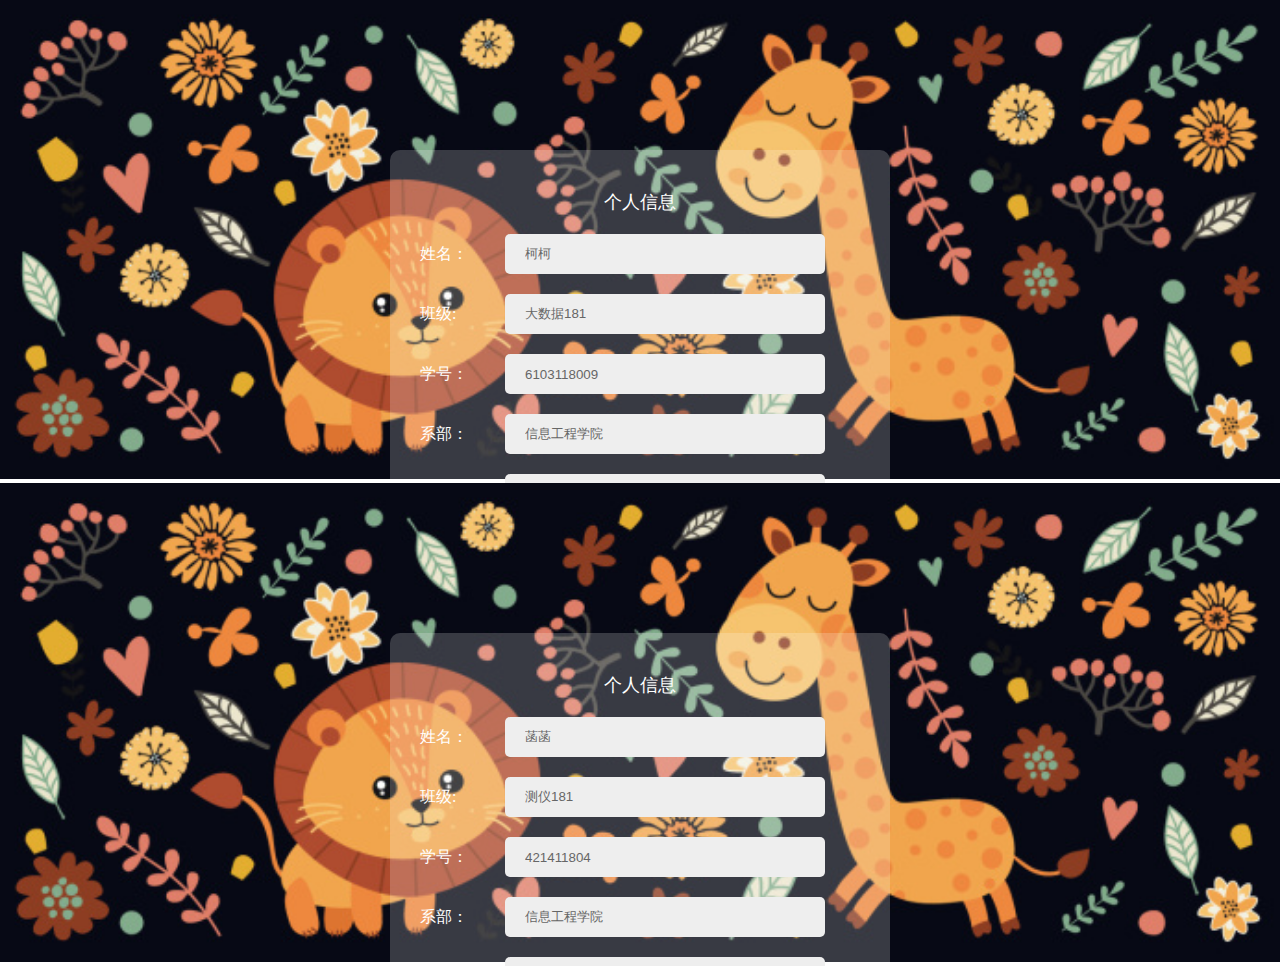
<file: form.html>
<!DOCTYPE html>
<html lang="en">
<head>
    <meta charset="UTF-8">
    <meta name="viewport" content="width=device-width, initial-scale=1.0">
    <title>Document</title>
    <style>
            * {
        margin: 0;
        padding: 0
    }

    .from {
        overflow: hidden;
        position: relative;
    }

    .bgc {
        width: 100%;
    }

    .submit {
        position: absolute;
        z-index: 9;
        left: 0;
        top: 0;
        right: 0;
        bottom: 0;
        margin: auto;
        margin-top: 150px;
        width: 500px;
        height: 500px;
        background: rgba(255, 255, 255, 0.2);
        border-radius: 10px;
        color: #fff;
        display: flex;
        flex-direction: column;
    }

    .form_title {
        text-align: center;
        margin-top: 40px;
        font-size: 18px;
    }

    .form_input {
        padding: 0 30px;
        box-sizing: border-box;
        display: flex;
        margin-top: 20px;
    }

    .inputs {
        height: 40px;
        width: 300px;
        border-radius: 5px;
        border: none;
        background-color: #eee;
        color: #666;
        padding-left: 20px;
    }

    .form_input span {
        width: 85px;
        align-self: center;
    }

    .btn_submit {
        align-self: center;
    }

    .btn {
        border: none;
        width: 80px;
        height: 40px;
        color: #fff;
        border-radius: 5px;
        background: #999;
        margin-top: 40px;
    }

    .btn:hover {
        background: #666;
    }

    .back {
        margin-left: 10px;
    }

    .home_href {
        border: none;
        width: 80px;
        height: 40px;
        color: #fff;
        border-radius: 5px;
        background: #FFD204;
    }

    </style>
</head>
<body>
    <div class="from">
        <img class="bgc" src="animal.jpg" alt="">
        <div class="submit">
            <span class="form_title">个人信息</span>
            <div class="form_input">
                <span>姓名：</span>
                <input class="inputs" type="text" value="柯柯">
            </div>
            <div class="form_input">
                <span>班级:</span>
                <input class="inputs" type="text" value="大数据181">
            </div>
            <div class="form_input">
                <span>学号：</span>
                <input class="inputs" type="text" value="6103118009">
            </div>
            <div class="form_input">
                <span>系部：</span>
                <input class="inputs" type="text" value="信息工程学院">
            </div>
            <div class="form_input">
                <span>课程名称：</span>
                <input class="inputs" type="text" value="爱菡菡">
            </div>
            <div class="btn_submit">
                <a href="http://www.baidu.com">
                    <button class="btn">确认</button></a>
                <a href="./index.html" class="back"><button class="home_href">首页</button></a>
            </div>
        </div>
    </div>
    <div class="from">
        <img class="bgc" src="animal.jpg" alt="">
        <div class="submit">
            <span class="form_title">个人信息</span>
            <div class="form_input">
                <span>姓名：</span>
                <input class="inputs" type="text" value="菡菡">
            </div>
            <div class="form_input">
                <span>班级:</span>
                <input class="inputs" type="text" value="测仪181">
            </div>
            <div class="form_input">
                <span>学号：</span>
                <input class="inputs" type="text" value="421411804">
            </div>
            <div class="form_input">
                <span>系部：</span>
                <input class="inputs" type="text" value="信息工程学院">
            </div>
            <div class="form_input">
                <span>课程名称：</span>
                <input class="inputs" type="text" value="爱柯柯">
            </div>
            <div class="btn_submit">
                <a href="http://www.baidu.com">
                    <button class="btn" >确认</button></a>
                <a href="./index.html" class="back"><button class="home_href">首页</button></a>
            </div>
        </div>
    </div>
</body>
</html>
</file>
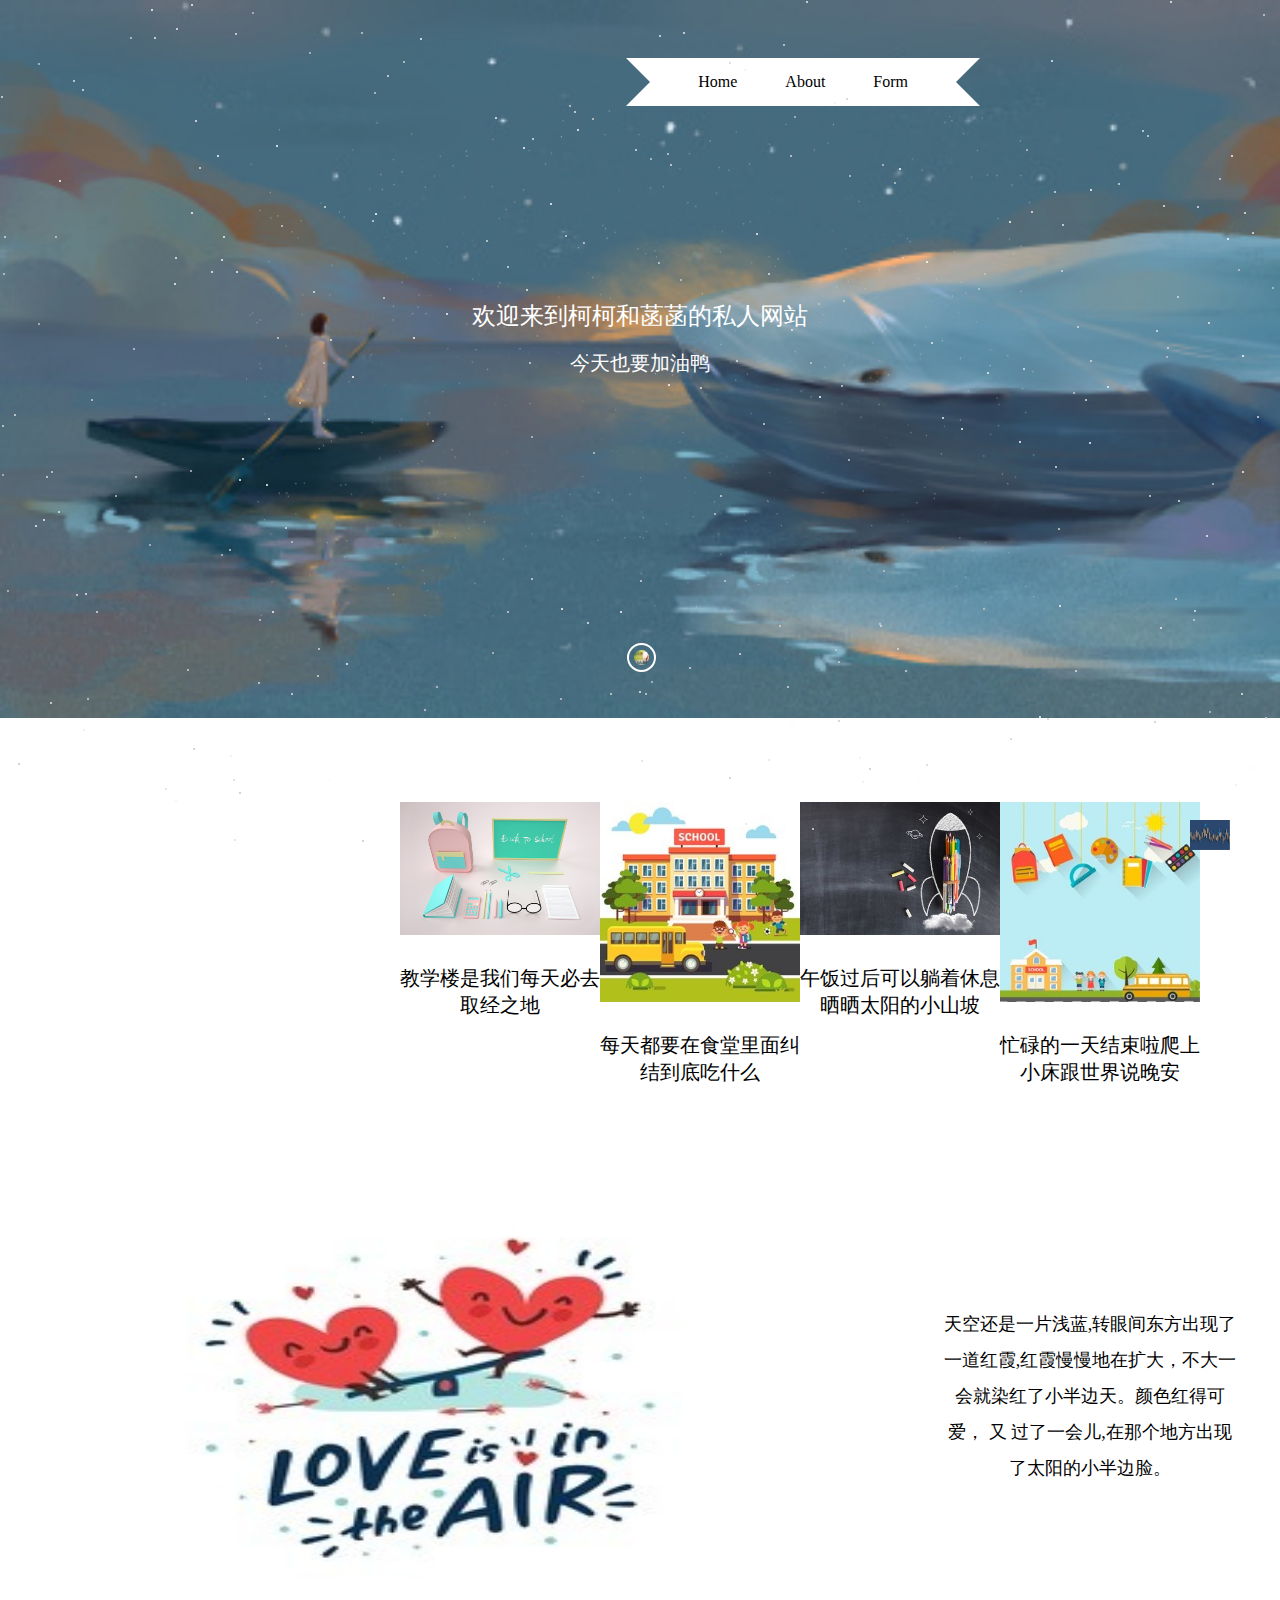
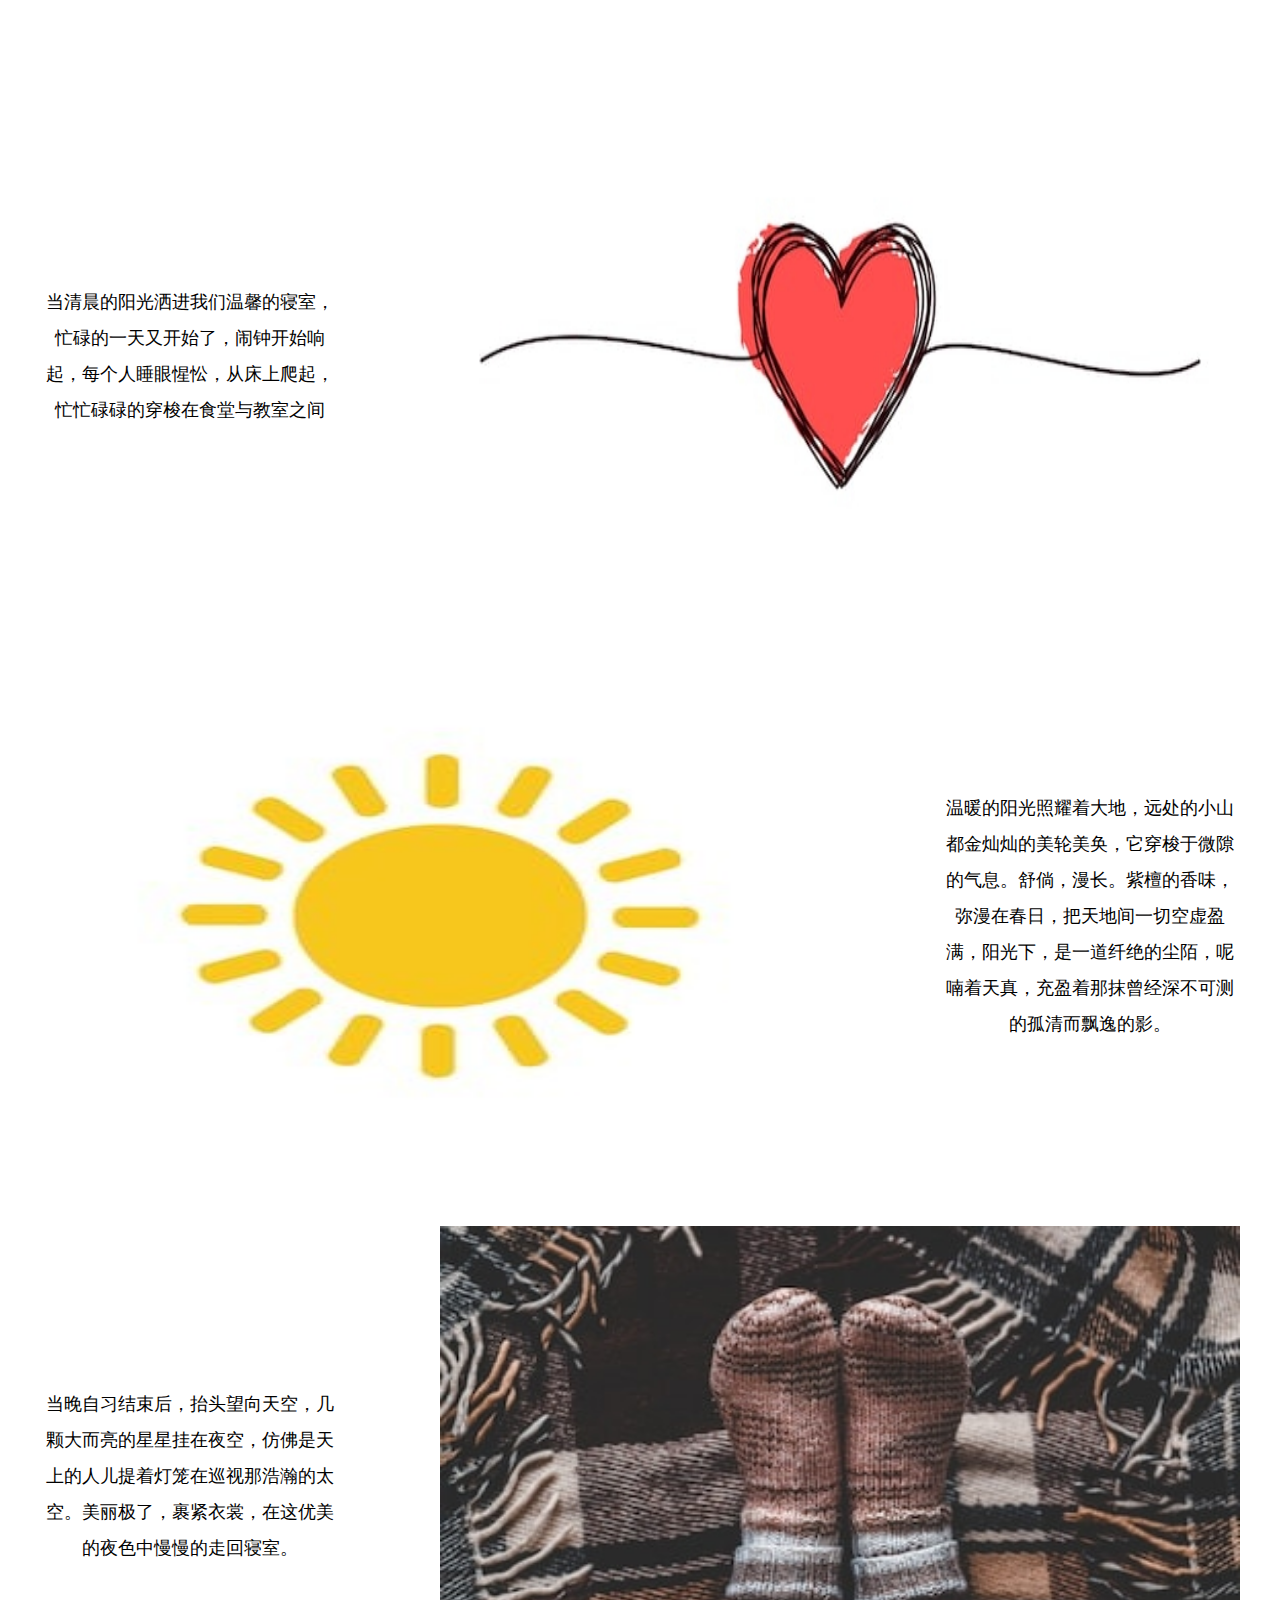
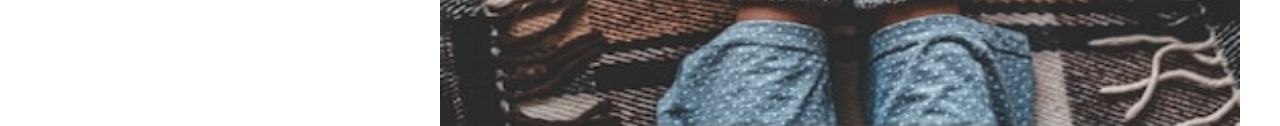
<file: love.html>
<!DOCTYPE html>
<html lang="en">
<head>
    <meta charset="UTF-8">
    <meta name="viewport" content="width=device-width, initial-scale=1.0">
    <title>Document</title>
    <style>
                * {
            margin: 0;
            padding: 0
        }

        .home {
            height: 100%;
            overflow: hidden;
        }

        .content {
            perspective: 340px;
            width: 100%;
            position: relative;
        }

        h1 {
            color: white;
            text-align: center;
        }

        span {
            display: block;
            text-align: center;
        }

        .stars {
            position: absolute;
            top: 50%;
            left: 50%;
            width: 2px;
            height: 2px;
            z-index: 999;
            border-radius: 50%;
            box-shadow: -447px 387px #c4c4c4, -401px 118px #fafafa, -109px 217px #d9d9d9, -680px -436px #e3e3e3, 514px 360px #cccccc, -708px 298px #e8e8e8, -696px -270px #ededed, 116px -128px #f7f7f7, 179px 35px white, -404px -90px whitesmoke, -331px -309px #c4c4c4, -363px -24px #d1d1d1, 277px 416px #fafafa, -145px -244px whitesmoke, 123px 62px #d4d4d4, -407px 418px #d9d9d9, 535px 237px #d9d9d9, -466px -78px #f7f7f7, 257px 287px #dedede, 327px -398px #e0e0e0, -602px -38px #c2c2c2, 128px 398px #e6e6e6, 274px -446px #d1d1d1, -602px -298px #c7c7c7, 526px -5px #c4c4c4, -90px -158px #fcfcfc, 5px 294px whitesmoke, -633px 229px #c4c4c4, -475px 427px #dedede, 586px -453px #f2f2f2, 180px -432px #c7c7c7, -637px -88px #cfcfcf, -453px 308px #d6d6d6, -111px 1px #d9d9d9, 573px -450px #ededed, 198px 300px #d6d6d6, -355px 166px #dedede, -715px 13px #e3e3e3, 262px -104px #d1d1d1, 147px 325px #dbdbdb, 1px 399px #dbdbdb, 286px -100px white, 43px -329px #e8e8e8, 617px 55px #d9d9d9, -168px -392px #cccccc, 84px 219px #c9c9c9, 507px -226px #d9d9d9, -327px -70px #e6e6e6, 386px -212px #c4c4c4, -717px 4px #cfcfcf, 502px -231px #e3e3e3, 302px 56px #ededed, 649px 341px #c7c7c7, 569px 350px #c9c9c9, 516px -31px #e6e6e6, 689px 447px #c2c2c2, 591px -206px #fafafa, 422px -137px #e6e6e6, -510px -324px #cccccc, -649px 287px #c2c2c2, -194px -48px #f7f7f7, -279px -329px #d1d1d1, -406px 478px #dbdbdb, -735px -87px #c9c9c9, 30px -197px #dedede, -564px 233px #e6e6e6, -486px -324px #ededed, -54px -7px #ededed, -441px -194px #e3e3e3, -133px -95px #e0e0e0, -722px -73px #d6d6d6, 595px 423px #ededed, 568px -39px #ededed, 370px 377px #d1d1d1, -419px -102px #fcfcfc, -450px 109px #c4c4c4, -57px -119px #d1d1d1, -582px 150px #e6e6e6, 206px -263px #cfcfcf, 582px -461px #c9c9c9, -268px -141px #d9d9d9, -148px 291px #c7c7c7, 254px -179px #c9c9c9, 725px 424px #f0f0f0, 391px -150px #ebebeb, 89px -299px #d4d4d4, 170px 1px #c9c9c9, 243px 209px #c7c7c7, 27px 460px #c9c9c9, -465px -380px #d4d4d4, 530px -360px whitesmoke, -626px 53px #e0e0e0, 706px 218px #d9d9d9, 40px -82px #cccccc, -5px -212px #e6e6e6, -742px 33px #ebebeb, -714px 478px #e0e0e0, -585px -125px #cccccc, -216px 348px #cfcfcf, 601px 332px #ededed, 344px -88px #c4c4c4, 659px -22px #d1d1d1, -411px 188px #d6d6d6, -423px -206px #fcfcfc, -359px -136px #cfcfcf, 612px 406px whitesmoke, 725px 96px whitesmoke, 363px -446px white, -204px 325px #c9c9c9, 740px 176px #fafafa, -489px -352px white, -638px 64px #dbdbdb, 537px -65px #dbdbdb, 151px -32px #ebebeb, 681px 212px #fcfcfc, 604px -149px #e6e6e6, -542px -398px #c4c4c4, -707px 66px whitesmoke, -381px 258px #cfcfcf, -30px 332px #d6d6d6, 512px -381px #c9c9c9, 195px 288px #cccccc, -278px 479px #c7c7c7, 27px -208px #d6d6d6, -288px 15px white, -680px 248px #dedede, 433px 31px #c9c9c9, 150px -206px #d4d4d4, -79px 247px white, -594px 115px #e0e0e0, 99px 292px #e0e0e0, 673px -269px #dedede, -257px -64px #d1d1d1, 449px 81px #f2f2f2, 18px -99px #d1d1d1, -694px 415px #f7f7f7, 240px 264px #e0e0e0, 450px -172px white, 383px 7px #e8e8e8, 338px -73px #c9c9c9, 291px -19px #ebebeb, 659px 137px #d1d1d1, 602px -6px #fcfcfc, 554px 249px #ebebeb, 625px 356px #d9d9d9, 579px -183px #d6d6d6, -20px 250px white, -401px 431px #c4c4c4, -645px -232px #cccccc, -265px -148px white, 553px 258px #d1d1d1, 166px -360px #ebebeb, 719px 51px #ededed, 612px -129px #ebebeb, -465px -104px #f2f2f2, -154px -121px #d9d9d9, -1px 330px #f2f2f2, -666px 248px #f7f7f7, -720px 264px #ededed, 148px -365px #e6e6e6, -388px -349px #c4c4c4, 128px -88px #e3e3e3, -683px -274px #fafafa, -341px 41px #c9c9c9, -59px -471px #f0f0f0, -3px -427px #c2c2c2, 418px 167px #d6d6d6, 343px 247px #c7c7c7, 623px -347px #d1d1d1, 716px -217px white, 243px -409px whitesmoke, -75px -126px #d6d6d6, -730px -91px #c9c9c9, -210px -397px #cfcfcf, -349px 180px #c9c9c9, -567px -281px #e0e0e0, -460px 381px #fcfcfc, -310px -22px #ededed, 450px -1px #dbdbdb, -405px -328px #e3e3e3, 5px 332px #d6d6d6, -294px 302px #fcfcfc, -398px 97px whitesmoke, -696px 325px #cfcfcf, -589px 110px #d6d6d6, 353px -411px #dbdbdb, -697px -318px #ebebeb, -114px -72px #f0f0f0, 259px -193px #fcfcfc, 60px 26px #e6e6e6, -63px -232px white, 205px -372px #f7f7f7, -464px -333px #f2f2f2, -374px 123px white, -377px -386px #c7c7c7, -80px 337px #cccccc, 478px -178px #dbdbdb, 222px 420px #ebebeb, -707px 99px #c4c4c4, 716px -132px #fafafa, -253px -286px #e3e3e3, 646px 178px #f0f0f0, 201px 24px #d1d1d1, 178px -58px #c7c7c7, -557px 368px #ededed, 0px 219px #d9d9d9, -266px -269px #cccccc, 242px -197px #c9c9c9, -419px 193px #c2c2c2, -47px 91px #c7c7c7, -109px 75px #c2c2c2, -146px -453px #d6d6d6, 671px -350px #f2f2f2, 421px -91px #d9d9d9, 738px 19px #ededed, -316px -155px #dedede, 419px 244px #fcfcfc, -278px -418px #d6d6d6, -581px -181px #fcfcfc, 139px 264px #d9d9d9, 691px -11px #ebebeb, -622px 402px #c2c2c2, 219px 396px #f0f0f0, -149px -423px white, -716px -78px #d9d9d9, -590px 341px #e6e6e6, -208px 79px #d6d6d6, -227px -24px #f7f7f7, 239px 262px #d1d1d1, 740px 443px #f7f7f7, 509px 134px #d6d6d6, -555px 232px #e8e8e8, -67px -427px #cfcfcf, -368px 250px #f7f7f7, 715px -415px #fafafa, 411px -301px #f0f0f0, -322px 287px #d9d9d9, -429px -90px #f2f2f2, -327px -387px #f0f0f0, -491px 183px #c2c2c2, -133px 250px #d4d4d4, 538px 139px #e3e3e3, -417px -125px #f0f0f0, 653px -351px #e6e6e6, -549px 38px #d4d4d4, 602px 110px whitesmoke, 415px 105px #e0e0e0, -733px -371px #cfcfcf, 286px 403px #d4d4d4, 11px 320px #c4c4c4, -597px 158px whitesmoke, 716px -350px whitesmoke, 321px 67px #fafafa, -237px -300px #cfcfcf, 74px 152px #c9c9c9, 587px -123px #fcfcfc, 699px -332px whitesmoke, 399px 355px #f7f7f7, -323px 314px #dbdbdb, 89px 416px #c7c7c7, 445px 38px #e3e3e3, 572px 122px #c4c4c4, -258px 372px white, 49px 306px #d9d9d9, 437px -35px #dedede, 566px 174px #f2f2f2, 732px -299px whitesmoke, -410px 394px #ededed, 131px -415px white, 19px -326px #e8e8e8, -700px -188px #d1d1d1, 96px -1px #e0e0e0, -328px -396px #f0f0f0, -117px -214px #fcfcfc, -53px 261px #ebebeb, 80px 134px #d6d6d6, -364px -216px white, -636px -125px #dbdbdb, -639px -265px #e3e3e3, 208px 98px #c7c7c7, 172px 467px #e0e0e0, 435px 309px #e3e3e3, 194px -259px #f0f0f0, 209px -186px #c9c9c9, -312px 418px #fafafa, 229px 407px #c9c9c9, -449px -357px #fafafa, 674px 121px #e8e8e8, 608px -429px #ebebeb, -431px -428px #cfcfcf, 105px 462px #e3e3e3, -179px -372px #e3e3e3, 143px -317px #d6d6d6, -449px -149px #fafafa, -544px 250px #dedede, -220px -323px whitesmoke, 658px 8px whitesmoke, -656px -244px #e8e8e8, 347px 11px whitesmoke, 694px -230px #f7f7f7, -317px 1px #c4c4c4, 28px 23px #fcfcfc, -382px 321px #dbdbdb, 632px -74px #c4c4c4, 154px -245px #c2c2c2, -553px 337px #d6d6d6, -48px -243px #d1d1d1, 92px -391px #cccccc, -71px -256px #cfcfcf, -372px 57px #d9d9d9, 369px -140px #fcfcfc, 675px 81px #c2c2c2, -663px 254px #cccccc, 703px -203px #ededed, 74px -363px #c2c2c2, 643px -458px #d1d1d1, 198px 359px #cccccc, 265px 309px #d4d4d4, -353px -368px #e8e8e8, -465px 439px whitesmoke, 693px 360px #c9c9c9, 634px -397px #d1d1d1, 467px 25px whitesmoke, -558px -272px #e6e6e6, 671px 69px #dbdbdb, 407px 357px #cfcfcf, 379px 80px white, 10px -203px #c9c9c9, 104px -292px #f0f0f0, -667px -29px #d1d1d1, 557px -155px #e6e6e6, -505px 115px #cfcfcf, -605px 164px #f2f2f2, -108px -223px #e0e0e0, 523px -156px #ebebeb, 691px 230px white, -507px -13px #d1d1d1, -349px 332px #dedede, 520px 266px whitesmoke, -66px -250px #e6e6e6, -496px -449px #ebebeb, 414px -170px #dedede, -649px 230px #ebebeb, 598px -92px #c7c7c7, -638px 113px #c2c2c2, 151px 363px #f7f7f7, -445px -241px #f0f0f0, 527px -14px #dedede, 203px -61px #cfcfcf, -716px -284px #ebebeb, -525px 134px #c2c2c2;
            animation: fly 15s linear infinite;
            transform-style: preserve-3d;
        }

        .stars:before,
        .stars:after {
            content: "";
            position: absolute;
            width: inherit;
            height: inherit;
            box-shadow: inherit;
        }

        .stars:before {
            transform: translateZ(-300px);
            opacity: .6;
        }

        .stars:after {
            transform: translateZ(-600px);
            opacity: .4;
        }

        @keyframes fly {
            from {
                transform: translateZ(0px);
                opacity: .6;
            }
            to {
                transform: translateZ(200px);
                opacity: .8;
            }
        }

        .title {
            position: absolute;
            display: flex;
            justify-content: center;
            left: 0;
            right: 0;
            top: 300px;
            margin: auto;
            bottom: 0;
            color: #fff;
            font-size: 24px;
            font-weight: 500;
        }

        .titles {
            position: absolute;
            display: flex;
            justify-content: center;
            left: 0;
            right: 0;
            top: 350px;
            margin: auto;
            bottom: 0;
            color: #fff;
            font-size: 20px;
            font-weight: 500;
        }

        .icon {
            width: 15px;
            height: 15px;
            padding: 5px;
            border: 2px solid #fff;
            border-radius: 100%;
            position: absolute;
            left: 49%;
            bottom: 50px;
            animation: downs 2s linear infinite;
        }

        @keyframes downs {
            from {
                transform: translatey(0px);
                opacity: .6;
            }
            to {
                transform: translatey(30px);
                opacity: .8;
            }
        }

        .ribbon {
            display: flex;
            justify-content: center;
            position: absolute;
            right: 300px;
            top: 50px;
            margin: auto;
        }

        .ribbon:after,
        .ribbon:before {
            margin-top: 0.5em;
            content: "";
            display: flex;
            ;
            border: 1.5em solid #fff;
        }

        .ribbon:after {
            border-right-color: transparent;
        }

        .ribbon:before {
            border-left-color: transparent;
        }

        .ribbon a:link,
        .ribbon a:visited {
            color: #000;
            text-decoration: none;
            height: 3.5em;
            overflow: hidden;
        }

        .ribbon span {
            background: #fff;
            display: inline-block;
            line-height: 3em;
            padding: 0 1.5em;
            margin-top: 0.5em;
            position: relative;
            -webkit-transition: background-color 0.2s, margin-top 0.2s;
            /* Saf3.2+, Chrome */
            -moz-transition: background-color 0.2s, margin-top 0.2s;
            /* FF4+ */
            -ms-transition: background-color 0.2s, margin-top 0.2s;
            /* IE10 */
            -o-transition: background-color 0.2s, margin-top 0.2s;
            /* Opera 10.5+ */
            transition: background-color 0.2s, margin-top 0.2s;
        }

        .ribbon a:hover span {
            background: #FFD204;
            margin-top: 0;
        }

        .ribbon span:before {
            content: "";
            position: absolute;
            top: 3em;
            left: 0;
            border-right: 0.5em solid #9B8651;
            border-bottom: 0.5em solid #fff;
        }

        .ribbon span:after {
            content: "";
            position: absolute;
            top: 3em;
            right: 0;
            border-left: 0.5em solid #9B8651;
            border-bottom: 0.5em solid #fff;
        }

        .introduce {
            display: flex;
            flex-direction: column;
        }

        .introduce_item {
            display: flex;
            justify-content: center;
            margin-top: 60px;
        }

        .introduce_item_img {
            width: 800px;
            height: 500px;
        }

        .introduce_item_title {
            width: 300px;
            font-size: 18px;
            line-height: 36px;
            align-self: center;
            padding-left: 100px;
        }

        .introduce_item_titles {
            width: 300px;
            font-size: 18px;
            line-height: 36px;
            align-self: center;
            padding-right: 100px;
        }

        audio {
            position: fixed;
            bottom: 50px;
            right: 0;
        }

        .music_img {
            position: fixed;
            bottom: 50px;
            right: 50px;
            width: 40px;
            height: 30px;
            animation: muscis 5s linear infinite;
        }

        @keyframes muscis {
            from {
                transform: rotate (0deg);
                opacity: .6;
            }
            to {
                transform: rotate(360deg);
                opacity: .8;
            }
        }

        .icons {
            display: flex;
            justify-content: space-between;
            padding: 0 400px;
            box-sizing: border-box;
            overflow: hidden;
        }

        .icons_items {
            display: flex;
            flex-direction: column;
            font-size: 20px;
            margin-top: 80px;
            width: 200px;
        }

        .icons_items_imgs {
            width: 200px;
            margin-bottom: 30px;
        }

    </style>
</head>
<body>
    <div class="home">
        <div class="content">
            <div class="stars"></div>
            <img class="bgc" src="boat.jpg" width="100%" alt="">
            <h3 class="title">欢迎来到柯柯和菡菡的私人网站</h3>
            <h3 class="titles">今天也要加油鸭</h3>
            <img class="icon" src="down.jpg" alt="">
            <div class='ribbon'>
                <a href='love.html'><span>Home</span></a>
                <a href='about.html'><span>About</span></a>
                <a href='form.html'><span>Form</span></a>
            </div>

        </div>
        <div class="icons">
            <div class="icons_items">
                <img class="icons_items_imgs" src="school1.jpg" alt="">
                <span>教学楼是我们每天必去取经之地</span>
            </div>
            <div class="icons_items">
                <img class="icons_items_imgs" src="school2.jpg" alt="">
                <span>每天都要在食堂里面纠结到底吃什么</span>
            </div>
            <div class="icons_items">
                <img class="icons_items_imgs" src="school3.jpg" alt="">
                <span>午饭过后可以躺着休息晒晒太阳的小山坡</span>
            </div>
            <div class="icons_items">
                <img class="icons_items_imgs" src="school4.jpg" alt="">
                <span>忙碌的一天结束啦爬上小床跟世界说晚安</span>
            </div>
        </div>
        <div class="introduce">
            <div class="introduce_item">
                <img class="introduce_item_img" src="air.jpg" alt="">
                <span class="introduce_item_title">天空还是一片浅蓝,转眼间东方出现了一道红霞,红霞慢慢地在扩大，不大一会就染红了小半边天。颜色红得可爱， 又 过了一会儿,在那个地方出现了太阳的小半边脸。</span>

            </div>
            <div class="introduce_item">

                <span class="introduce_item_titles">当清晨的阳光洒进我们温馨的寝室，忙碌的一天又开始了，闹钟开始响起，每个人睡眼惺忪，从床上爬起，忙忙碌碌的穿梭在食堂与教室之间</span>
                <img class="introduce_item_img" src="heart.jpg" alt="">
            </div>
            <div class="introduce_item">
                <img class="introduce_item_img" src="sun.jpg" alt="">
                <span class="introduce_item_title">温暖的阳光照耀着大地，远处的小山都金灿灿的美轮美奂，它穿梭于微隙的气息。舒倘，漫长。紫檀的香味，弥漫在春日，把天地间一切空虚盈满，阳光下，是一道纤绝的尘陌，呢喃着天真，充盈着那抹曾经深不可测的孤清而飘逸的影。</span>
            </div>
            <div class="introduce_item">
                <span class="introduce_item_titles">当晚自习结束后，抬头望向天空，几颗大而亮的星星挂在夜空，仿佛是天上的人儿提着灯笼在巡视那浩瀚的太空。美丽极了，裹紧衣裳，在这优美的夜色中慢慢的走回寝室。</span>
                <img class="introduce_item_img" src="foot.jpg" alt="">
            </div>
        </div>
        <audio autoplay="autoplay" id="audio" loop="loop">
                <source src="alongwithyou.mp3" type="audio/MP3">
               
        </audio>
        <img class="music_img" src="music.jpg" alt="">
    </div>

</body>
<script>
    let mucics = document.getElementById('audio')
    document.body.addEventListener('mousemove', function() {
        setTimeout(() => {
            mucics.play();
        }, 2000);
    }, false);
</script>

</html>
</file>
